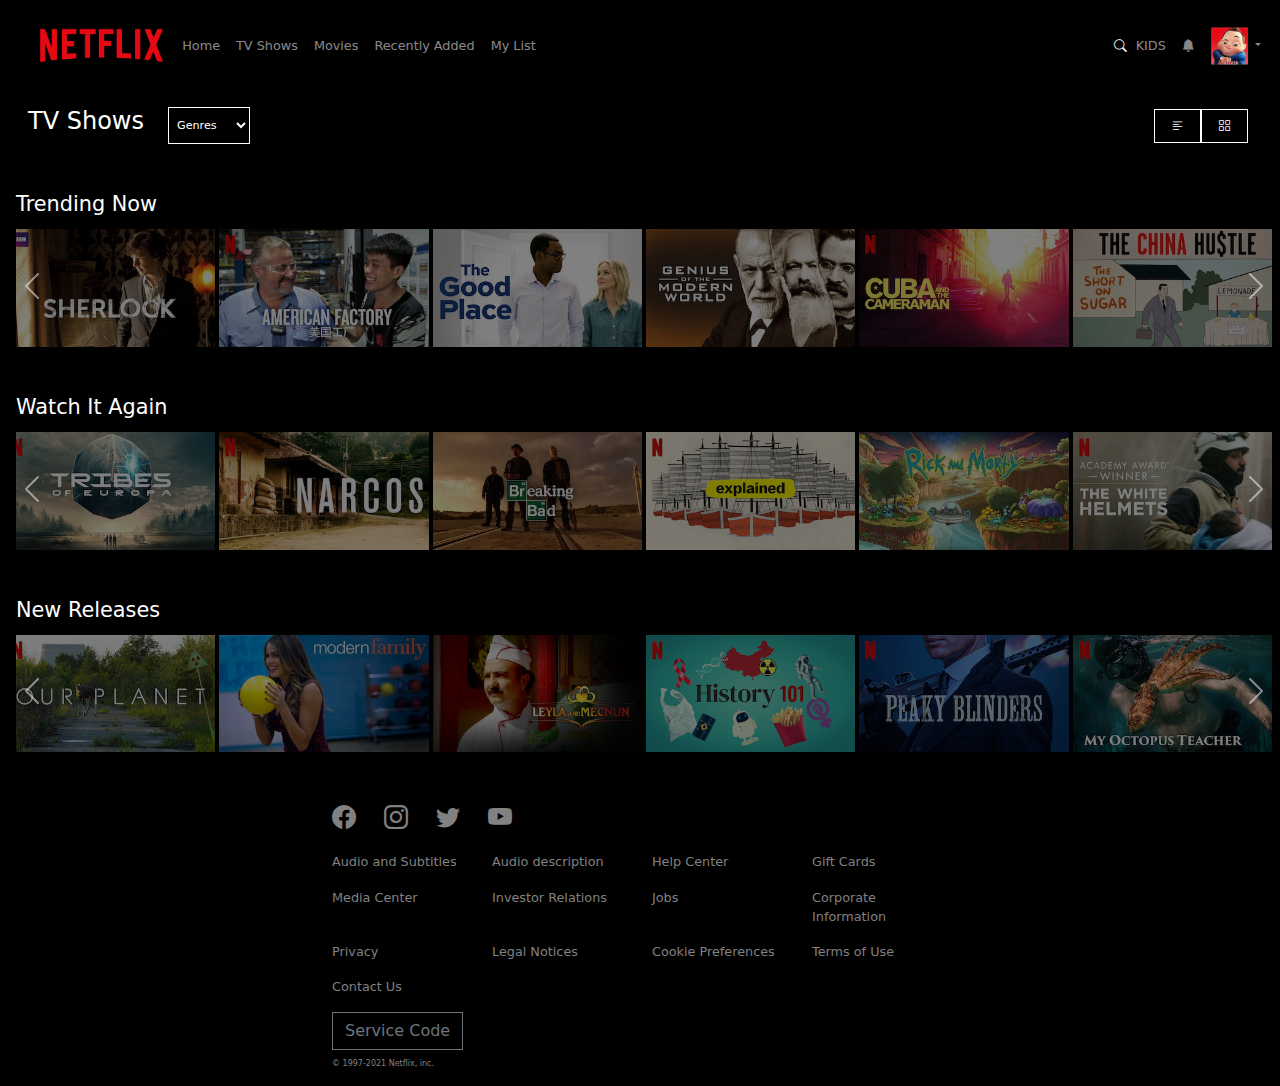
<file: index.html>
<!DOCTYPE html>
<html lang="it">

<head>
  <meta charset="UTF-8" />
  <meta name="viewport" content="width=device-width, initial-scale=1.0" />
  <title>Netflix</title>
  <link rel="icon" href="https://upload.wikimedia.org/wikipedia/commons/thumb/7/75/Netflix_icon.svg/1200px-Netflix_icon.svg.png">
  <link href="https://cdn.jsdelivr.net/npm/bootstrap@5.3.3/dist/css/bootstrap.min.css" rel="stylesheet"
    integrity="sha384-QWTKZyjpPEjISv5WaRU9OFeRpok6YctnYmDr5pNlyT2bRjXh0JMhjY6hW+ALEwIH" crossorigin="anonymous" />
  <link rel="stylesheet" href="https://cdn.jsdelivr.net/npm/bootstrap-icons@1.11.3/font/bootstrap-icons.min.css" />
  <link rel="stylesheet" href="assets/css/style.css" />
</head>

<body class="bg-black">
  <header>
    <nav class="navbar navbar-expand-lg navbar-dark py-2 mx-4">
      <div class="container-fluid p-0">
        <a class="navbar-brand" href="#"><img src="assets/img/netflix_logo.png" alt="logo Netflix" class="logoP2" /></a>
        <button class="navbar-toggler" type="button" data-bs-toggle="collapse" data-bs-target="#navbarNav"
          aria-controls="navbarNav" aria-expanded="false" aria-label="Toggle navigation">
          <span class="navbar-toggler-icon"></span>
        </button>
        <div class="collapse navbar-collapse justify-content-lg-between" id="navbarNav">
          <ul class="navbar-nav ms-lg-5">
            <li class="nav-item">
              <a class="nav-link" aria-current="page" href="#">Home</a>
            </li>
            <li class="nav-item">
              <a class="nav-link" href="#tvShows">TV Shows</a>
            </li>
            <li class="nav-item">
              <a class="nav-link" href="#">Movies</a>
            </li>
            <li class="nav-item">
              <a class="nav-link" href="#">Recently Added</a>
            </li>
            <li class="nav-item">
              <a class="nav-link" href="#">My List</a>
            </li>
          </ul>
          <ul class="navbar-nav align-items-lg-center justify-content-end position-relative">
            <li class="nav-item">
              <button class="btn p-0" type="button">
                <i class="bi bi-search text-white"></i>
              </button>
            </li>
            <li class="nav-item"><a class="nav-link" href="#">KIDS</a></li>
            <li class="nav-item">
              <a class="nav-link" href="#"><i class="bi bi-bell-fill"></i></a>
            </li>
            <li class="nav-item size">
              <a class="nav-link dropdown-toggle" href="#" role="button" data-bs-toggle="dropdown"
                aria-expanded="false">
                <img class="w-100" src="assets/img/avatar.png" alt="avatar Netflix" />
              </a>
              <ul class="dropdown-menu dropdown-menu-lg-end dropdown-menu-dark bg-black p-0 position-absolute">
                <li class="d-flex align-items-end">
                  <img class="w-25 ms-3" src="assets/img/avatar.png"
                      alt="avatar"/>
                  <a class="dropdown-item px-2" href="profile.html" id="realUserName">Epicoder #1</a>
                </li>
                <li><a class="dropdown-item" href="profile.html">Manage Profiles</a></li>

                <li>
                  <a class="dropdown-item" href="account.html">Account</a>
                </li>
                <li>
                  <a class="dropdown-item" href="#">Help Center</a>
                </li>
                <li>
                  <hr class="dropdown-divider" />
                </li>
                <li>
                  <a class="dropdown-item" href="#">Signout Netflix</a>
                </li>
              </ul>
            </li>
          </ul>
        </div>
      </div>
    </nav>
  </header>

  <main class="text-white mt-3 overflow-hidden">
    <div class="container-fluid text-white ms-3 pe-5 d-flex justify-content-between align-items-center">
      <div class="d-flex">
        <h1 class="me-4" id="tvShows">TV Shows</h1>
        <select name="generi" class="bg-black border border-white text-white p-1">
          <option value="vario">Genres</option>
          <option value="romance">Romance</option>
          <option value="thriller">Thriller</option>
          <option value="horror">Horror</option>
        </select>
      </div>
      <div class="d-flex align-items-end">
        <button type="button" class="bg-black border border-white text-white py-1 px-3">
          <i class="bi bi-text-left"></i>
        </button>
        <button type="button" class="bg-black border border-white text-white py-1 px-3">
          <i class="bi bi-grid"></i>
        </button>
      </div>
    </div>

    <div class="container-fluid mt-5 ms-1">
      <h2>Trending Now</h2>
      <div id="carouselExampleInterval" class="carousel slide" data-bs-ride="carousel">
        <div class="carousel-inner">
          <div class="carousel-item active" data-bs-interval="5000">
            <div class="row flex-column flex-md-row flex-nowrap">
              <div class="col-8 col-md-2 g-1"> <img class="card-img" src="assets/img/media/media0.webp" alt="sherlock" />
              </div>
              <div class="col-8 col-md-2 g-1"> <img class="card-img" src="assets/img/media/media1.jpg" alt="american factory" />
              </div>
              <div class="col-8 col-md-2 g-1"> <img class="card-img" src="assets/img/media/media2.webp"
                  alt="genius of the modern world" />
              </div>
              <div class="col-8 col-md-2 g-1"> <img class="card-img" src="assets/img/media/media3.webp"
                  alt="cuba and the cameraman" />
              </div>
              <div class="col-8 col-md-2 g-1"> <img class="card-img" src="assets/img/media/media4.jpg"
                  alt="the social dilemma" />
              </div>
              <div class="col-8 col-md-2 g-1"> <img class="card-img" src="assets/img/media/media5.webp"
                  alt="the social dilemma" />
              </div>
            </div>
          </div>
          <div class="carousel-item" data-bs-interval="5000">
            <div class="row flex-column flex-md-row flex-nowrap">
              <div class="col-8 col-md-2 g-1"> <img class="card-img" src="assets/img/media/media6.jpg" alt="sherlock" />
              </div>
              <div class="col-8 col-md-2 g-1"> <img class="card-img" src="assets/img/media/media7.webp" alt="american factory" />
              </div>
              <div class="col-8 col-md-2 g-1"> <img class="card-img" src="assets/img/media/media8.webp"
                  alt="genius of the modern world" />
              </div>
              <div class="col-8 col-md-2 g-1"> <img class="card-img" src="assets/img/media/media9.jpg"
                  alt="cuba and the cameraman" />
              </div>
              <div class="col-8 col-md-2 g-1"> <img class="card-img" src="assets/img/media/media10.jpg"
                  alt="the social dilemma" />
              </div>
              <div class="col-8 col-md-2 g-1"> <img class="card-img" src="assets/img/media/media11.jpg"
                  alt="the social dilemma" />
              </div>
            </div>
          </div>
        </div>
        <button class="carousel-control-prev justify-content-start" type="button"
          data-bs-target="#carouselExampleInterval" data-bs-slide="prev">
          <span class="carousel-control-prev-icon" aria-hidden="true"></span>
          <span class="visually-hidden">Previous</span>
        </button>
        <button class="carousel-control-next justify-content-end" type="button"
          data-bs-target="#carouselExampleInterval" data-bs-slide="next">
          <span class="carousel-control-next-icon" aria-hidden="true"></span>
          <span class="visually-hidden">Next</span>
        </button>
      </div>
    </div>

    <div class="container-fluid mt-5 ms-1">
      <h2>Watch It Again</h2>
      <div id="carouselExampleInterval2" class="carousel slide" data-bs-ride="carousel">
        <div class="carousel-inner">
          <div class="carousel-item active" data-bs-interval="5000">
            <div class="row flex-column flex-md-row flex-nowrap">
              <div class="col-8 col-md-2 g-1"> <img class="card-img" src="assets/img/media/media12.jpg" alt="sherlock" />
              </div>
              <div class="col-8 col-md-2 g-1"> <img class="card-img" src="assets/img/media/media13.jpg" alt="american factory" />
              </div>
              <div class="col-8 col-md-2 g-1"> <img class="card-img" src="assets/img/media/media14.webp"
                  alt="genius of the modern world" />
              </div>
              <div class="col-8 col-md-2 g-1"> <img class="card-img" src="assets/img/media/media15.jpg"
                  alt="cuba and the cameraman" />
              </div>
              <div class="col-8 col-md-2 g-1"> <img class="card-img" src="assets/img/media/media16.webp"
                  alt="the social dilemma" />
              </div>
              <div class="col-8 col-md-2 g-1"> <img class="card-img" src="assets/img/media/media17.jpg"
                  alt="the social dilemma" />
              </div>
            </div>
          </div>
          <div class="carousel-item" data-bs-interval="5000">
            <div class="row flex-column flex-md-row flex-nowrap">
              <div class="col-8 col-md-2 g-1"> <img class="card-img" src="assets/img/media/media18.jpg" alt="sherlock" />
              </div>
              <div class="col-8 col-md-2 g-1"> <img class="card-img" src="assets/img/media/media19.webp"
                  alt="american factory" />
              </div>
              <div class="col-8 col-md-2 g-1"> <img class="card-img" src="assets/img/media/media20.jpg"
                  alt="genius of the modern world" />
              </div>
              <div class="col-8 col-md-2 g-1"> <img class="card-img" src="assets/img/media/media21.webp"
                  alt="cuba and the cameraman" />
              </div>
              <div class="col-8 col-md-2 g-1"> <img class="card-img" src="assets/img/media/media22.webp"
                  alt="the social dilemma" />
              </div>
              <div class="col-8 col-md-2 g-1"> <img class="card-img" src="assets/img/media/media23.webp"
                  alt="the social dilemma" />
              </div>
            </div>
          </div>
        </div>
        <button class="carousel-control-prev justify-content-start" type="button"
          data-bs-target="#carouselExampleInterval2" data-bs-slide="prev">
          <span class="carousel-control-prev-icon" aria-hidden="true"></span>
          <span class="visually-hidden">Previous</span>
        </button>
        <button class="carousel-control-next justify-content-end" type="button"
          data-bs-target="#carouselExampleInterval2" data-bs-slide="next">
          <span class="carousel-control-next-icon" aria-hidden="true"></span>
          <span class="visually-hidden">Next</span>
        </button>
      </div>
    </div>

    <div class="container-fluid mt-5 ms-1">
      <h2>New Releases</h2>
      <div id="carouselExampleInterval3" class="carousel slide" data-bs-ride="carousel">
        <div class="carousel-inner">
          <div class="carousel-item active" data-bs-interval="5000">
            <div class="row flex-column flex-md-row flex-nowrap">
              <div class="col-8 col-md-2 g-1"> <img class="card-img" src="assets/img/media/media24.jpg" alt="sherlock" />
              </div>
              <div class="col-8 col-md-2 g-1"> <img class="card-img" src="assets/img/media/media25.webp"
                  alt="american factory" />
              </div>
              <div class="col-8 col-md-2 g-1"> <img class="card-img" src="assets/img/media/media26.webp"
                  alt="genius of the modern world" />
              </div>
              <div class="col-8 col-md-2 g-1"> <img class="card-img" src="assets/img/media/media27.jpg"
                  alt="cuba and the cameraman" />
              </div>
              <div class="col-8 col-md-2 g-1"> <img class="card-img" src="assets/img/media/media28.jpg"
                  alt="the social dilemma" />
              </div>
              <div class="col-8 col-md-2 g-1"> <img class="card-img" src="assets/img/media/media29.jpg"
                  alt="the social dilemma" />
              </div>
            </div>
          </div>
          <div class="carousel-item" data-bs-interval="5000">
            <div class="row flex-column flex-md-row flex-nowrap">
              <div class="col-8 col-md-2 g-1"> <img class="card-img" src="assets/img/media/media30.jpg" alt="sherlock" />
              </div>
              <div class="col-8 col-md-2 g-1"> <img class="card-img" src="assets/img/media/media31.webp"
                  alt="american factory" />
              </div>
              <div class="col-8 col-md-2 g-1"> <img class="card-img" src="assets/img/media/media32.jpg"
                  alt="genius of the modern world" />
              </div>
              <div class="col-8 col-md-2 g-1"> <img class="card-img" src="assets/img/media/media12.jpg"
                  alt="cuba and the cameraman" />
              </div>
              <div class="col-8 col-md-2 g-1"> <img class="card-img" src="assets/img/media/media3.webp"
                  alt="the social dilemma" />
              </div>
              <div class="col-8 col-md-2 g-1"> <img class="card-img" src="assets/img/media/media16.webp"
                  alt="the social dilemma" />
              </div>
            </div>
          </div>
        </div>
        <button class="carousel-control-prev justify-content-start" type="button"
          data-bs-target="#carouselExampleInterval3" data-bs-slide="prev">
          <span class="carousel-control-prev-icon" aria-hidden="true"></span>
          <span class="visually-hidden">Previous</span>
        </button>
        <button class="carousel-control-next justify-content-end" type="button"
          data-bs-target="#carouselExampleInterval3" data-bs-slide="next">
          <span class="carousel-control-next-icon" aria-hidden="true"></span>
          <span class="visually-hidden">Next</span>
        </button>
      </div>
    </div>

  </main>

  <footer class="mt-5 d-flex justify-content-center">
    <div class="container-fluid" id="footer">
      <div class="row mb-3">
        <div class="col-md-12">
          <button type="button" class="bg-transparent border-0 p-0 pe-4">
            <i class="bi bi-facebook fs-4"></i>
          </button>
          <button type="button" class="bg-transparent border-0 p-0 pe-4">
            <i class="bi bi-instagram fs-4"></i>
          </button>
          <button type="button" class="bg-transparent border-0 p-0 pe-4">
            <i class="bi bi-twitter fs-4"></i>
          </button>
          <button type="button" class="bg-transparent border-0 p-0 pe-4">
            <i class="bi bi-youtube fs-4"></i>
          </button>
        </div>
      </div>


      <div class="row">
        <div class="col-md-3">
          <p>Audio and Subtitles</p>
        </div>
        <div class="col-md-3">
          <p>Audio description</p>
        </div>
        <div class="col-md-3">
          <p>Help Center</p>
        </div>
        <div class="col-md-3">
          <p>Gift Cards</p>
        </div>
      </div>


      <div class="row">
        <div class="col-md-3">
          <p>Media Center</p>
        </div>
        <div class="col-md-3">
          <p>Investor Relations</p>
        </div>
        <div class="col-md-3">
          <p>Jobs</p>
        </div>
        <div class="col-md-3">
          <p>Corporate Information</p>
        </div>
      </div>


      <div class="row">
        <div class="col-md-3">
          <p>Privacy</p>
        </div>
        <div class="col-md-3">
          <p>Legal Notices</p>
        </div>
        <div class="col-md-3">
          <p>Cookie Preferences</p>
        </div>
        <div class="col-md-3">
          <p>Terms of Use</p>
        </div>
      </div>


      <div class="row">
        <div class="col-md-3">
          <p>Contact Us</p>
        </div>
        <div class="col-md-3">
        </div>
        <div class="col-md-3">
        </div>
        <div class="col-md-3">
        </div>
      </div>

      <button type="button" class="btn bg-black rounded-0 border-secondary text-secondary mb-2">Service
        Code</button>
      <p id="copy">&copy 1997-2021 Netflix, inc.</p>
    </div>
  </footer>


  <script src="assets/js/script.js"></script>
  <script src="https://cdn.jsdelivr.net/npm/@popperjs/core@2.11.8/dist/umd/popper.min.js"
    integrity="sha384-I7E8VVD/ismYTF4hNIPjVp/Zjvgyol6VFvRkX/vR+Vc4jQkC+hVqc2pM8ODewa9r"
    crossorigin="anonymous"></script>
  <script src="https://cdn.jsdelivr.net/npm/bootstrap@5.3.3/dist/js/bootstrap.min.js"
    integrity="sha384-0pUGZvbkm6XF6gxjEnlmuGrJXVbNuzT9qBBavbLwCsOGabYfZo0T0to5eqruptLy"
    crossorigin="anonymous"></script>
</body>

</html>
</file>
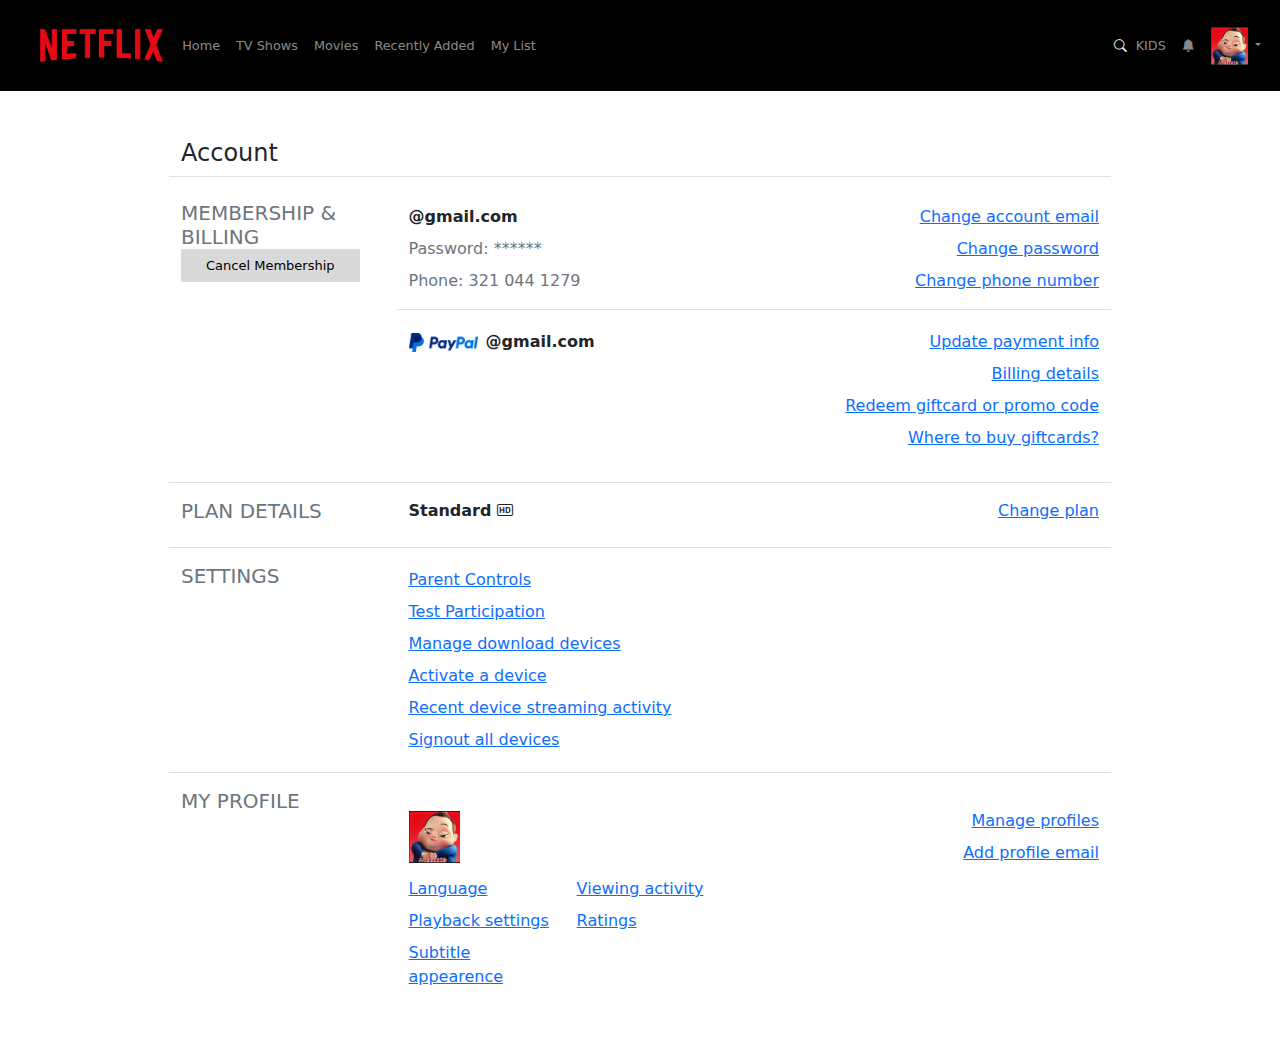
<file: account.html>
<!DOCTYPE html>
<html lang="it">

<head>
    <meta charset="UTF-8" />
    <meta name="viewport" content="width=device-width, initial-scale=1.0" />
    <title>Netflix</title>
    <link rel="icon" href="https://upload.wikimedia.org/wikipedia/commons/thumb/7/75/Netflix_icon.svg/1200px-Netflix_icon.svg.png">
    <link href="https://cdn.jsdelivr.net/npm/bootstrap@5.3.3/dist/css/bootstrap.min.css" rel="stylesheet"
        integrity="sha384-QWTKZyjpPEjISv5WaRU9OFeRpok6YctnYmDr5pNlyT2bRjXh0JMhjY6hW+ALEwIH" crossorigin="anonymous" />
    <link rel="stylesheet" href="https://cdn.jsdelivr.net/npm/bootstrap-icons@1.11.3/font/bootstrap-icons.min.css" />
    <link rel="stylesheet" href="assets/css/style.css" />
</head>

<body>
    <header class="bg-black">
        <nav class="navbar navbar-expand-lg navbar-dark py-2 mx-4 ">
            <div class="container-fluid p-0 align-items-center">
                <a class="navbar-brand" href="index.html"><img src="assets/img/netflix_logo.png" alt="logo Netflix"
                        class="logoP2" /></a>
                <button class="navbar-toggler" type="button" data-bs-toggle="collapse" data-bs-target="#navbarNav"
                    aria-controls="navbarNav" aria-expanded="false" aria-label="Toggle navigation">
                    <span class="navbar-toggler-icon"></span>
                </button>
                <div class="collapse navbar-collapse justify-content-lg-between" id="navbarNav">
                    <ul class="navbar-nav ms-lg-5">
                        <li class="nav-item">
                            <a class="nav-link" aria-current="page" href="#">Home</a>
                        </li>
                        <li class="nav-item">
                            <a class="nav-link" href="#tvShows">TV Shows</a>
                        </li>
                        <li class="nav-item">
                            <a class="nav-link" href="#">Movies</a>
                        </li>
                        <li class="nav-item">
                            <a class="nav-link" href="#">Recently Added</a>
                        </li>
                        <li class="nav-item">
                            <a class="nav-link" href="#">My List</a>
                        </li>
                    </ul>
                    <ul class="navbar-nav align-items-lg-center justify-content-end position-relative">
                        <li class="nav-item">
                            <button class="btn p-0" type="button">
                                <i class="bi bi-search text-white"></i>
                            </button>
                        </li>
                        <li class="nav-item"><a class="nav-link" href="#">KIDS</a></li>
                        <li class="nav-item">
                            <a class="nav-link" href="#"><i class="bi bi-bell-fill"></i></a>
                        </li>
                        <li class="nav-item size">
                            <a class="nav-link dropdown-toggle" href="#" role="button" data-bs-toggle="dropdown"
                                aria-expanded="false">
                                <img class="w-100" src="assets/img/avatar.png" alt="avatar Netflix" />
                            </a>
                            <ul
                                class="dropdown-menu dropdown-menu-lg-end dropdown-menu-dark bg-black p-0 position-absolute">
                                <li class="d-flex align-items-end">
                                    <img class="w-25 ms-3" src="assets/img/avatar.png" alt="avatar" />
                                    <a class="dropdown-item px-2" href="profile.html" id="realUserName">Epicoder #1</a>
                                </li>
                                <li><a class="dropdown-item" href="profile.html">Manage Profiles</a></li>

                                <li>
                                    <a class="dropdown-item" href="profile.html">Account</a>
                                </li>
                                <li>
                                    <a class="dropdown-item" href="#">Help Center</a>
                                </li>
                                <li>
                                    <hr class="dropdown-divider" />
                                </li>
                                <li>
                                    <a class="dropdown-item" href="#">Signout Netflix</a>
                                </li>
                            </ul>
                        </li>
                    </ul>
                </div>
            </div>
        </nav>
    </header>

    <main class="bg-white">
        <div class="container-fluid d-flex justify-content-center mb-5">
            <div class="row w-75 mt-5">
                <div class="col-12 mb-2 border-bottom">
                    <h1 class="fw-light">Account</h1>
                </div>
                <div class="col-12 col-md-3 border-bottom text-secondary pt-sm-3 py-md-3 bordi">
                    <h3 class="h6 fs-5 fw-lighter mb-0">MEMBERSHIP & BILLING</h3>
                    <button type="button" class="text-black btn rounded-0 px-4" id="Membership">Cancel
                        Membership</button>
                </div>
                <div class="col-12 col-md-9 ps-md-1 border-bottom py-md-3 ps-md-1">
                    <div class="row">
                        <div class="col-12 d-flex justify-content-between my-1">
                            <p class="fw-bold mb-0" id="userMail">Epicoder1@gmail.com</p>
                            <a href="#" class="fw-light text-end">Change account email</a>
                        </div>
                        <div class="col-12 d-flex justify-content-between my-1">
                            <p class="fw-light text-secondary mb-0">Password: ******</p>
                            <a href="#" class="fw-light text-end">Change password</a>
                        </div>
                        <div class="col-12 d-flex justify-content-between border-bottom mt-1 pb-3">
                            <p class="fw-light text-secondary mb-0">Phone: 321 044 1279</p>
                            <a href="#" class="fw-light text-end">Change phone number</a>
                        </div>
                        <div class="col-12 d-flex justify-content-between mt-3">
                            <div class="d-lg-flex col-6 my-1">
                                <div id="paypal">
                                    <img src="assets/img/PayPal.svg.png" class="w-100" alt="">
                                </div>
                                <p class="fw-bold ms-2 mb-0" id="userMail2">Epicoder1@gmail.com</p>
                            </div>
                            <div class="col-6 d-flex flex-column text-end">
                                <a href="#" class="fw-light my-1">Update payment info</a>
                                <a href="#" class="fw-light my-1">Billing details</a>
                                <a href="#" class="fw-light my-1">Redeem giftcard or promo code</a>
                                <a href="#" class="fw-light mt-1 mb-sm-3">Where to buy giftcards?</a>
                            </div>
                        </div>
                    </div>
                </div>

                <div class="col-12 col-md-3 border-bottom pt-sm-3 py-md-3 bordi">
                    <h3 class="h6 fs-5 fw-lighter text-secondary">PLAN DETAILS</h3>
                </div>
                <div class="col-12 col-md-9 ps-md-1 border-bottom pb-sm-3 py-md-3">
                    <div class="row">
                        <div class="col-12 d-flex justify-content-between">
                            <p class="m-0 fw-bold">Standard <i class="bi bi-badge-hd fs-6"></i></p>
                            <a href="#" class="text-end">Change plan</a>
                        </div>
                    </div>
                </div>

                <div class="col-12 col-md-3 border-bottom pt-sm-3 py-md-3 bordi">
                    <h3 class="h6 fs-5 fw-lighter text-secondary">SETTINGS</h3>
                </div>
                <div class="col-12 col-md-9 ps-md-1 border-bottom pb-sm-3 py-md-3">
                    <div class="row">
                        <div class="col-12 d-flex flex-column">
                            <a href="#" class="my-1 fw-light">Parent Controls</a>
                            <a href="#" class="my-1 fw-light">Test Participation</a>
                            <a href="#" class="my-1 fw-light">Manage download devices</a>
                            <a href="#" class="my-1 fw-light">Activate a device</a>
                            <a href="#" class="my-1 fw-light">Recent device streaming activity</a>
                            <a href="#" class="my-1 fw-light">Signout all devices</a>
                        </div>
                    </div>
                </div>
                <div class="col-12 col-md-3 text-secondary pt-sm-3 py-md-3">
                    <h3 class="h6 fs-5 fw-lighter mb-0">MY PROFILE</h3>
                </div>
                <div class="col-12 col-md-9 ps-md-1 py-md-3">
                    <div class="row">
                        <div class="col-12 d-flex justify-content-between mt-lg-3 align-items-center">
                            <div class="d-flex col-6 my-md-1 align-items-center">
                                <div id="avatarAccount">
                                    <img src="assets/img/avatar.png" class="w-100" alt="">
                                </div>
                                <p class="fw-bold ms-2 mb-0" id="userName">Epicoder #1</p>
                            </div>
                            <div class="col-6 d-flex flex-column text-end">
                                <a href="profile.html" class="fw-light my-1">Manage profiles</a>
                                <a href="#" class="fw-light my-1">Add profile email</a>
                            </div>
                        </div>
                        <div class="col-12 d-flex justify-content-between my-1">
                            <div class="row">
                            <div class="col-sm-12 col-md-6 d-flex flex-column">
                                <a href="#" class="fw-light my-1">Language</a>
                                <a href="#" class="fw-light my-1">Playback settings</a>
                                <a href="#" class="fw-light my-1">Subtitle appearence</a>
                            </div>
                            <div class="col-sm-12 col-md-6 d-flex flex-column">
                                <a href="#" class="fw-light my-1">Viewing activity</a>
                                <a href="#" class="fw-light my-1">Ratings</a>
                            </div>                                
                            </div>

                        </div>
                    </div>
                </div>
            </div>
        </div>
    </main>

    <script src="assets/js/account.js"></script>
    <script src="https://cdn.jsdelivr.net/npm/@popperjs/core@2.11.8/dist/umd/popper.min.js"
        integrity="sha384-I7E8VVD/ismYTF4hNIPjVp/Zjvgyol6VFvRkX/vR+Vc4jQkC+hVqc2pM8ODewa9r"
        crossorigin="anonymous"></script>
    <script src="https://cdn.jsdelivr.net/npm/bootstrap@5.3.3/dist/js/bootstrap.min.js"
        integrity="sha384-0pUGZvbkm6XF6gxjEnlmuGrJXVbNuzT9qBBavbLwCsOGabYfZo0T0to5eqruptLy"
        crossorigin="anonymous"></script>
</body>

</html>
</file>
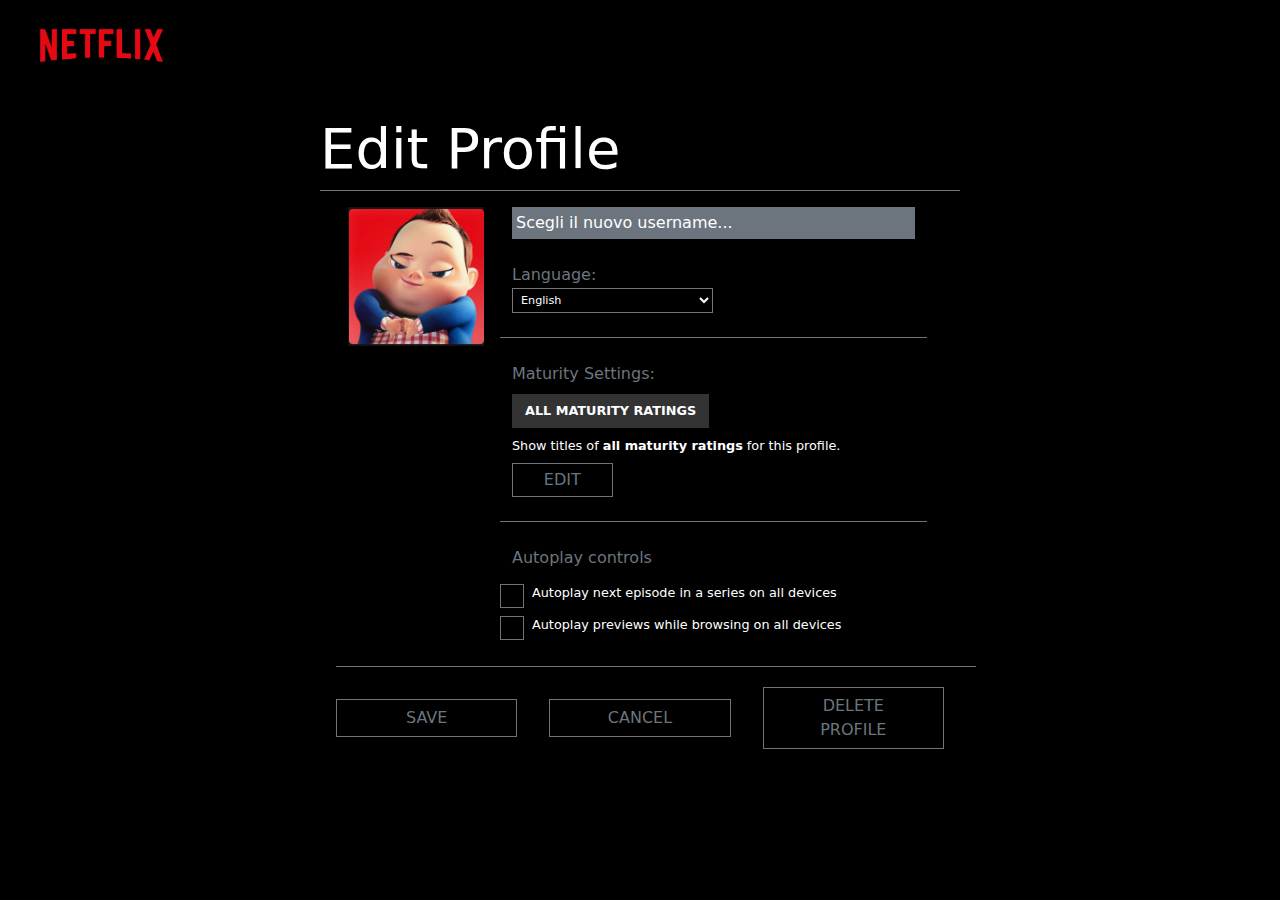
<file: profile.html>
<!DOCTYPE html>
<html lang="it">
  <head>
    <meta charset="UTF-8" />
    <meta name="viewport" content="width=device-width, initial-scale=1.0" />
    <title>Netflix</title>
    <link rel="icon" href="https://upload.wikimedia.org/wikipedia/commons/thumb/7/75/Netflix_icon.svg/1200px-Netflix_icon.svg.png">
    <link
      href="https://cdn.jsdelivr.net/npm/bootstrap@5.3.3/dist/css/bootstrap.min.css"
      rel="stylesheet"
      integrity="sha384-QWTKZyjpPEjISv5WaRU9OFeRpok6YctnYmDr5pNlyT2bRjXh0JMhjY6hW+ALEwIH"
      crossorigin="anonymous"
    />
    <link
      rel="stylesheet"
      href="https://cdn.jsdelivr.net/npm/bootstrap-icons@1.11.3/font/bootstrap-icons.min.css"
    />
    <link rel="stylesheet" href="assets/css/style.css" />
  </head>
  <body class="bg-black">
    <header>
      <nav class="navbar navbar-dark py-2 mx-4">
        <div class="container-fluid p-0">
          <a class="navbar-brand" href="index.html"
            ><img
              class="logoP2"
              src="assets/img/netflix_logo.png"
              alt="logo Netflix"
          /></a>
        </div>
      </nav>
    </header>

    <main class="w-50 m-auto mt-4 text-white">
      <div class="border-bottom border-secondary">
        <h1 class="text-white display-4">Edit Profile</h1>
      </div>
      <div class="container m-3 border-bottom border-secondary">
        <div class="row">
          <div class="col-12 col-md-3 mx-3 me-1 ms-0">
            <img class="w-100" id="avatar" src="assets/img/avatar.png" alt="avatar" />
          </div>
          <div class="col-8">
            <div class="row">
              <div class="col-12">
                <input
                  type="text"
                  class="border-0 w-100 bg-secondary text-white text-start p-1"
                  id="userName"
                >
                </input>
                <p class="text-danger d-none" id="allert">Scegli il nuovo username</p>
              </div>

              <div class="col-12 border-bottom border-secondary py-4">
                <p class="mb-0 text-secondary">Language:</p>
                <select
                  class="bg-black text-white w-50 p-1"
                  name="language"
                  id="language"
                >
                  <option value="english">English</option>
                  <option value="italian">Italiano</option>
                </select>
              </div>

              <div class="col-12 border-bottom border-secondary py-4">
                <p class="mb-2 text-secondary">Maturity Settings:</p>
                <button
                  id="ratings"
                  class="btn rounded-0 text-white fw-bold mb-2"
                  type="button"
                >
                  ALL MATURITY RATINGS
                </button>
                <p class="mb-2 settings">
                  Show titles of
                  <span class="fw-bold">all maturity ratings</span> for this
                  profile.
                </p>
                <button
                  type="button"
                  class="btn border rounded-0 border-secondary text-secondary w-25 p-1"
                >
                  EDIT
                </button>
              </div>

              <div class="col-12 py-4">
                <p class="mb-2 text-secondary">Autoplay controls</p>
                <div class="form-check d-flex align-items-center">
                  <input
                    class="form-check-input rounded-0 bg-black border-secondary fs-4"
                    type="checkbox"
                    value="autoplay1"
                    id="defaultCheck1"
                  />
                  <label class="form-check-label ps-2" for="defaultCheck1">
                    Autoplay next episode in a series on all devices
                  </label>
                </div>
                <div class="form-check d-flex align-items-center">
                    <input
                      class="form-check-input rounded-0 bg-black border-secondary fs-4"
                      type="checkbox"
                      value="autoplay1"
                      id="defaultCheck1"
                    />
                    <label class="form-check-label ps-2" for="defaultCheck1">
                      Autoplay previews while browsing on all devices
                    </label>
                  </div>
              </div>
            </div>
          </div>
          <div class="col-1"></div>
        </div>
      </div>
      <div class="d-flex flex-column flex-md-row">
        <a type="button" href="#" class="btn align-self-center bg-black text-secondary border border-secondary rounded-0 profileBtns px-4 w-50 my-1 mx-3" id="btnSave">SAVE</a>
        <button type="button" class="btn align-self-center bg-black text-secondary border border-secondary rounded-0 profileBtns px-4 w-50 my-1 mx-3"><a class="btnLink" href="index.html">CANCEL</a></button>
      <button type="button" class="btn align-self-center bg-black text-secondary border border-secondary rounded-0 profileBtns px-4 w-50 my-1 mx-3">DELETE PROFILE</button>
      </div>
      </div>
    </main>

    <script src="assets/js/profile.js"></script>
    <script
      src="https://cdn.jsdelivr.net/npm/@popperjs/core@2.11.8/dist/umd/popper.min.js"
      integrity="sha384-I7E8VVD/ismYTF4hNIPjVp/Zjvgyol6VFvRkX/vR+Vc4jQkC+hVqc2pM8ODewa9r"
      crossorigin="anonymous"
    ></script>
    <script
      src="https://cdn.jsdelivr.net/npm/bootstrap@5.3.3/dist/js/bootstrap.min.js"
      integrity="sha384-0pUGZvbkm6XF6gxjEnlmuGrJXVbNuzT9qBBavbLwCsOGabYfZo0T0to5eqruptLy"
      crossorigin="anonymous"
    ></script>
  </body>
</html>
</file>
<file: assets/css/style.css>
* {
    box-sizing: border-box;
}

html, body {
    margin: 0;
    padding: 0;
}

.nav-link:hover, .nav-link:focus {
    color: white;
}

.navbar-brand {
    width: 7% !important;
}

@media screen and (max-width: 992px) {
    .navbar-brand {
        width: 9% !important;
    }
}

.navbar-nav, footer {
    font-size: 0.8rem;
}

.navEnd {
    width: 15%;
}

i {
    font-size: 0.8rem;
}

.size {
    width: 7% !important;
}

@media screen and (min-width: 992px) {
    .size {
        width: 13% !important;
    }
}

.dropdown-item img {
    width: 10%;
}

.dropdown-menu {
    width: 10% !important;
}

h1 {
    font-size: 1.5em;
}

select {
    font-size: 0.7em;
}

h2 {
    font-size: 1.3em;
}

footer, footer i, footer button {
    color: #818181;
}

footer button {
    border-color: #818181;
}

#copy {
    font-size: 0.5rem;
}

#ratings {
    background-color: #333333;
    font-size: 0.8em !important;
}

label, .settings {
    font-size: 0.8em;
}

.profileBtns:hover, .profileBtns:focus {
    background-color: white !important;
    color: black !important;
}

.logoP2 {
    width: 180% !important;
}


.btnLink, .btnLink:visited {
    text-decoration: none;
    color: #6C757D;
}

.images img {
    opacity: 70%;
}

.card-img:not(:hover) {
    opacity: 50%;
}

.card-img:hover {
    opacity: 100%;
    transform: scaleX(1.05) scaleY(1.05);
}

@media screen and (max-width: 767px) {
    #avatar {
        width: 50% !important;
    } 
}

@media screen and (min-width:992px) {
    #footer{
        width: 50%;
    }
}

@media screen and (max-width: 991px) {
  .position-absolute{
    left: -3000px;
  }
}

.carousel-control-prev, .carousel-control-next {
    width: 3%;
}

@media screen and (max-width: 767px) {
    .carousel-control-prev, .carousel-control-next {
        width: 20%;
    }
}

#userName::placeholder {
    color: white;
  }

  footer p {
    cursor: pointer;
  }
  
  #Membership {
    background-color: #D9D9D9;
    font-size: small !important;
  }

  #paypal {
    width: 20% !important;
  }

  @media screen and (max-width: 991px) {
    #paypal {
        width: 35% !important;
      }
  }

  #avatarAccount {
    width: 15% !important;
  }

@media screen and (max-width: 767px) {
    .bordi {
        border-bottom: none !important;
    }
}
</file>
